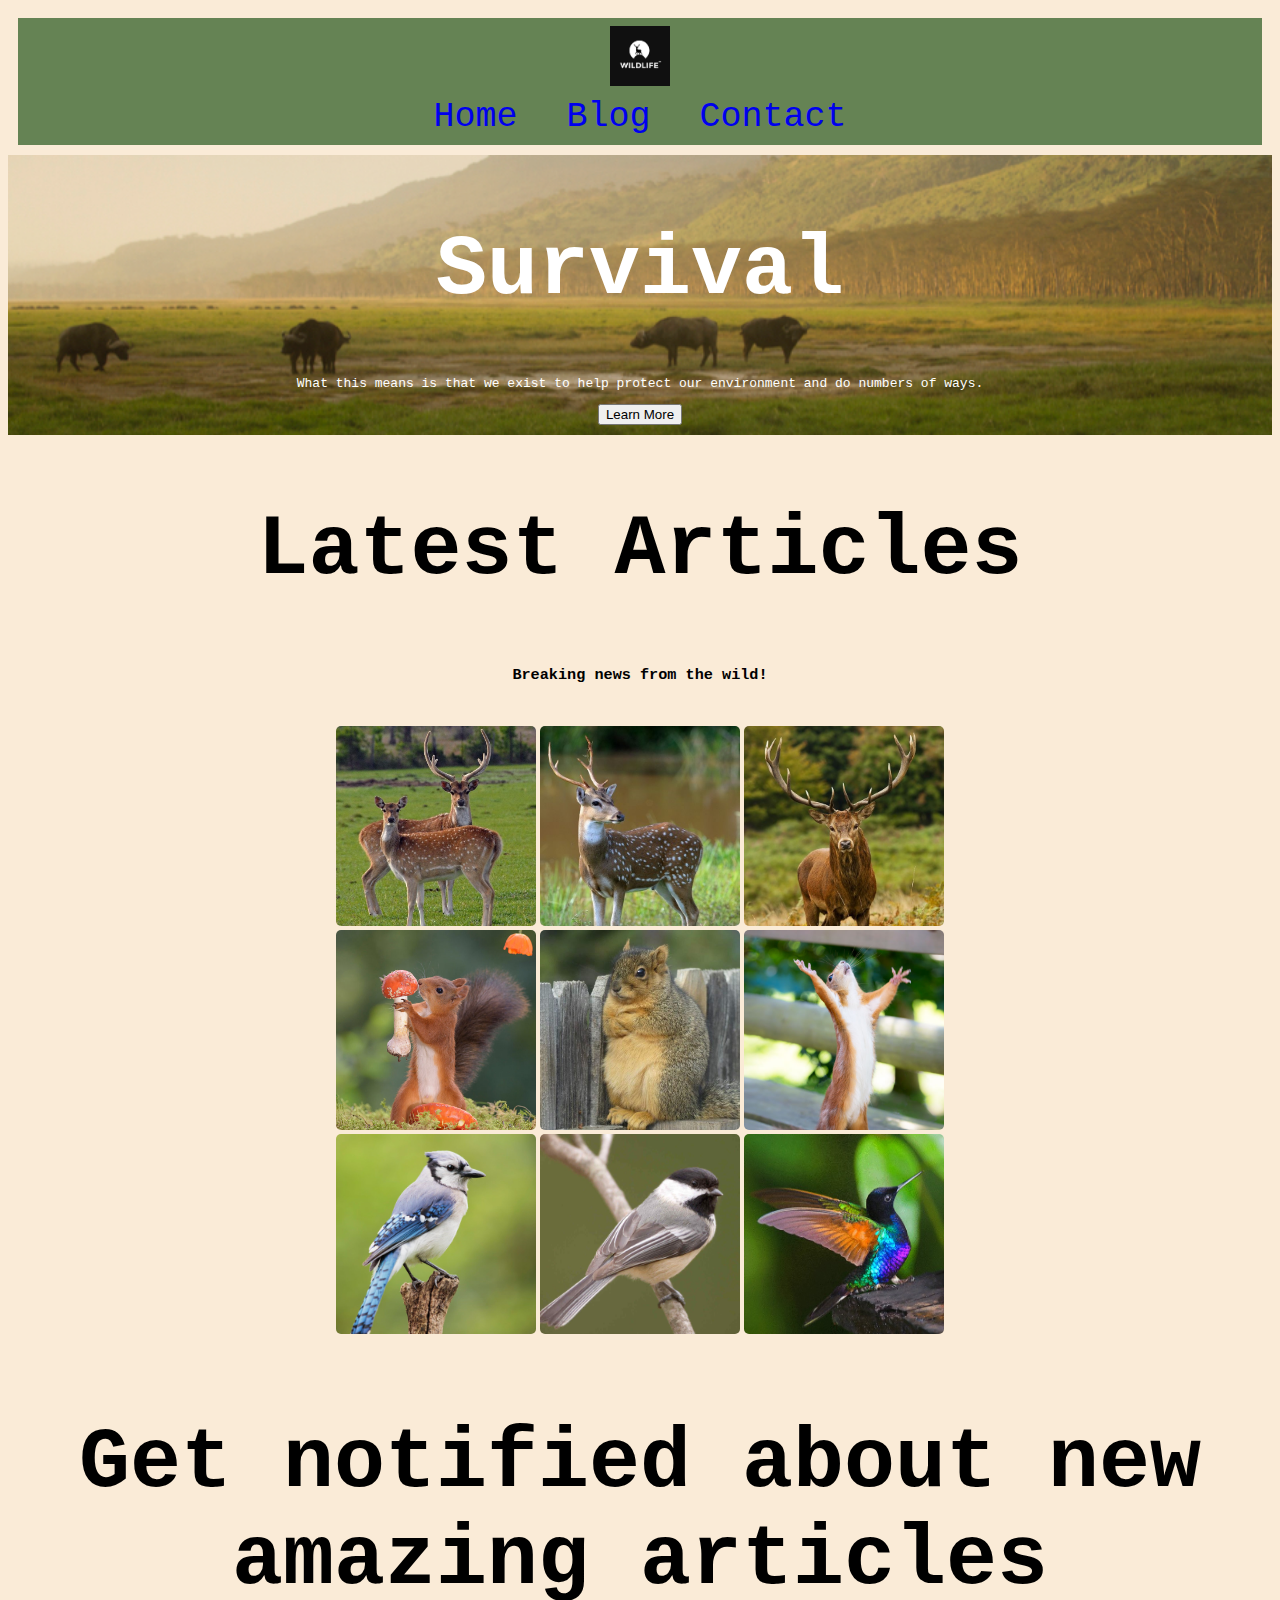
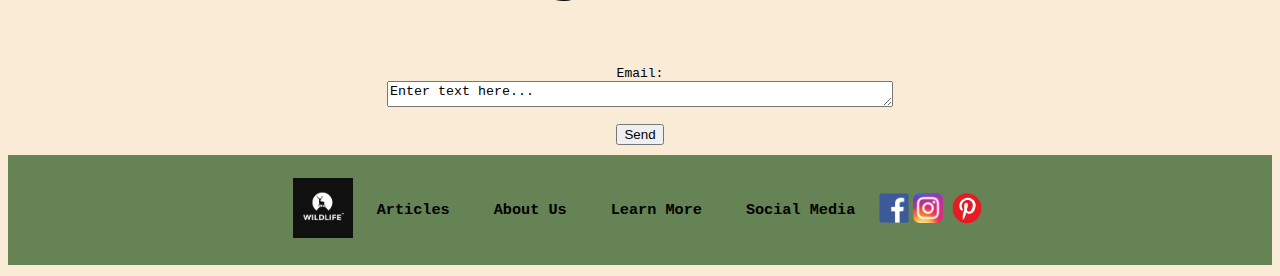
<file: Avenido-Midterm Exam/index.html>
<!DOCTYPE html>
<html>

<head>
    <link rel="stylesheet" href="style.css">
    <meta charset="utf-8">
    <meta name="viewport" content="width=device-width, initial-scale=1">
    <title> AVENIDO MIDTERM </title>


</head>

<body>

    <div class="container">
        <center>
            <section class="button-class">
                <section id="buttons">
                    <center>
                    <a href="#"> <img src="logo1.jpg" width="60" height="60"></a>
                </center>
                    <a href="#home"> Home </a>
                    <a href="#blog"> Blog </a>
                    <a href="#cont"> Contact </a>
        </center>
        </section>
        </section>
        <section class="home-class">

            <section id="home">
                <content>
                    <h1 style="color: white;"> Survival </h1>
                    <p style="color: white;"> What this means is that we exist to help protect our environment and do numbers of ways. </p>
                    <button type="button">Learn More</button>
            </section>
            </content>
        </section>

        <section class="blog-class">
            <section id="blog">
                <h1>Latest Articles</h1>
                <h3>Breaking news from the wild!</h3>
                <ul class="im-gal"></ul>

                <li>
                    <img id="myImg" src="deer1.jpg" width="200" height="200">
                    <img id="myImg" src="deer2.jpg" width="200" height="200">
                    <img id="myImg" src="deer3.jpg" width="200" height="200">
                </li>


                <li>
                    <img id="myImg" src="sq1.jpg" width="200" height="200">
                    <img id="myImg" src="sq2.jpg" width="200" height="200">
                    <img id="myImg" src="sq3.jpg" width="200" height="200">
                </li>


                <li>
                    <img id="myImg" src="bird1.jpg" width="200" height="200">
                    <img id="myImg" src="bird2.jpg" width="200" height="200">
                    <img id="myImg" src="bird3.jpg" width="200" height="200">
                </li>


            </section>
        </section>



        <section class="cont-class">
            <section id="cont">

                <h1>Get notified about new amazing articles</h1>


                <p>
                    <label for="email">Email:</label>
                    <br />
                    <textarea name="message" id="message" style="height: 20px; width: 500px;"
                        onclick="this.value=''">Enter text here...</textarea>
                </p>
                <button type="button">Send</button>
            </section>
        </section>

        <footer class="footer-class">
            <footer>
                <center>
                    <table>

                        <tr>
                            <td>
                                <img src="logo1.jpg" width="60" height="60">
                            </td>

                            <td>
                                <h3> Articles</h3>
                            </td>

                            <td>
                                <h3>About Us</h3>
                            </td>

                            <td>
                                <h3>Learn More</h3>
                            </td>

                            <td>
                                <h3> Social Media </h3>
                            <td> <img src="fb.png" width="30" height="30"> </td>
                            <td> <img src="insta.png" width="30" height="30"> </td>
                            <td> <img src="pin.png" width="40" height="42"> </td>

                            </td>

                    </table>
                </center>
            </footer>
        </footer>
    </div>




    <!-- The Modal -->
    <div id="myModal" class="modal">
        <span class="close">&times;</span>
        <img class="modal-content" id="modal-img">
        <div id="caption"></div>
    </div>

    <script>
        // Get the modal
        var modal = document.getElementById("myModal");

        // Get the image and insert it inside the modal - use its "alt" text as a caption
        var img = document.getElementById("myImg");
        var modalImg = document.getElementById("modal-img");
        var captionText = document.getElementById("caption");
        img.onclick = function () {
            modal.style.display = "block";
            modalImg.src = this.src;
            captionText.innerHTML = this.alt;
        }


        document.addEventListener("click", (e) => {
            const elem = e.target;
            if (elem.id === "myImg") {
                modal.style.display = "block";
                modalImg.src = elem.dataset.biggerSrc || elem.src;
                captionText.innerHTML = elem.alt;
            }
        })

        // Get the <span> element that closes the modal
        var span = document.getElementsByClassName("close")[0];

        // When the user clicks on <span> (x), close the modal
        span.onclick = function () {
            modal.style.display = "none";
        }
    </script>
</body>

</html>
</file>
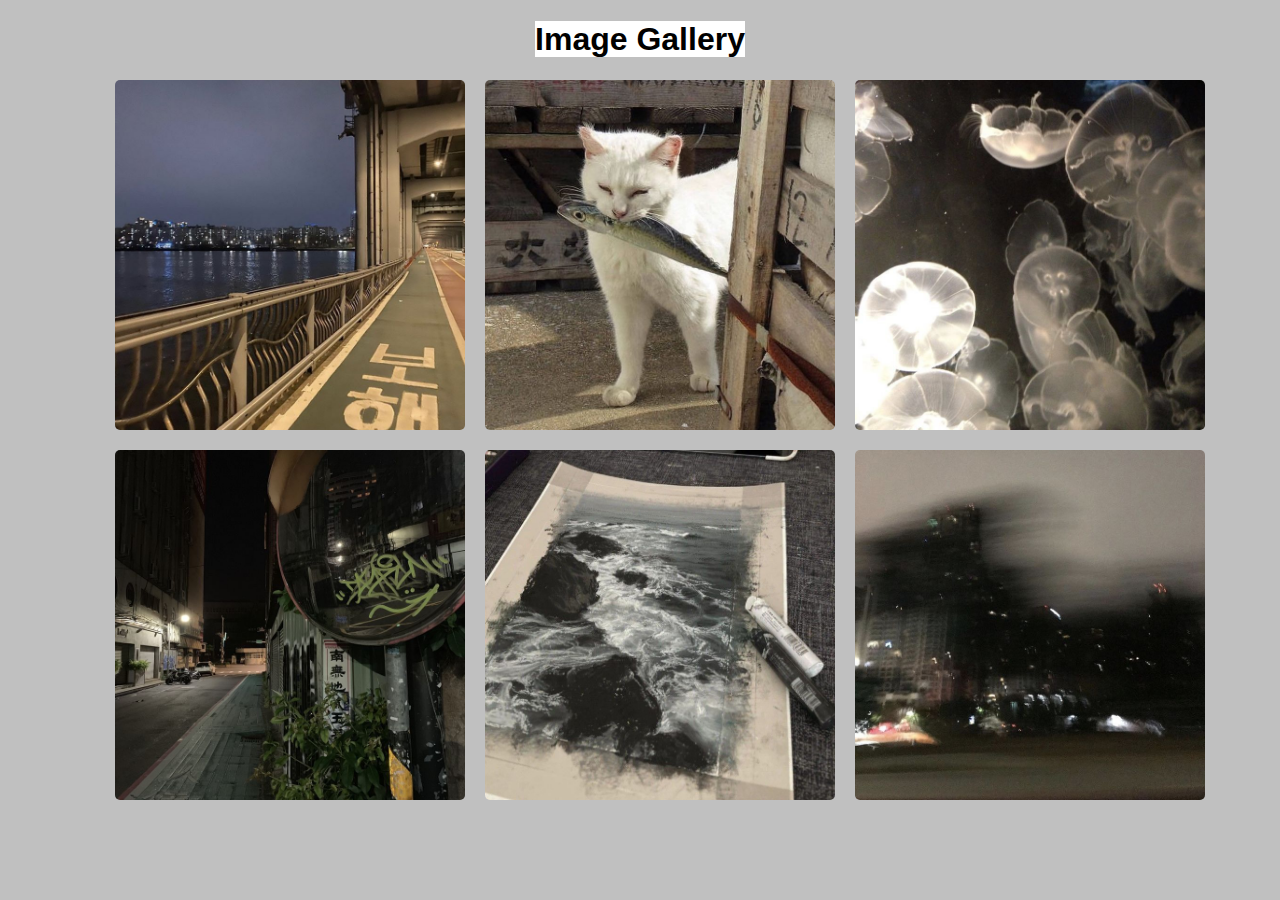
<file: TLA5_image gallery interactive/index.html>
<!DOCTYPE html>
<html>

<head>
    <style>
        .image-gallery {
            display: flex;
            flex-wrap: wrap;
            justify-content: center;
            gap: 20px;
        }

        .image-gallery>li {
            flex-basis: 350px;
        }

        .image-gallery li img {
            object-fit: cover;
            width: 100%;
            height: 100%;
            vertical-align: middle;
            border-radius: 5px;
        }

        ul {
            list-style-type: none;
        }

        h1 {
            text-align: center;
            font-family: Arial;
            background-size: contain;
        }

        h1 span {
            background-color: white;
        }

        body {
            background-color: #C0C0C0;
        }
    </style>
</head>

<body>



    <h1><span>Image Gallery</span> </h1>
    <ul class="image-gallery">
        <li> <img src="1.jpg"> </li>
        <li> <img src="2.jpg"> </li>
        <li> <img src="3.jpg"> </li>
        <li> <img src="4.jpg"> </li>
        <li> <img src="5.jpg"> </li>
        <li> <img src="6.jpg"> </li>
    </ul>
</body>

</html>
</file>
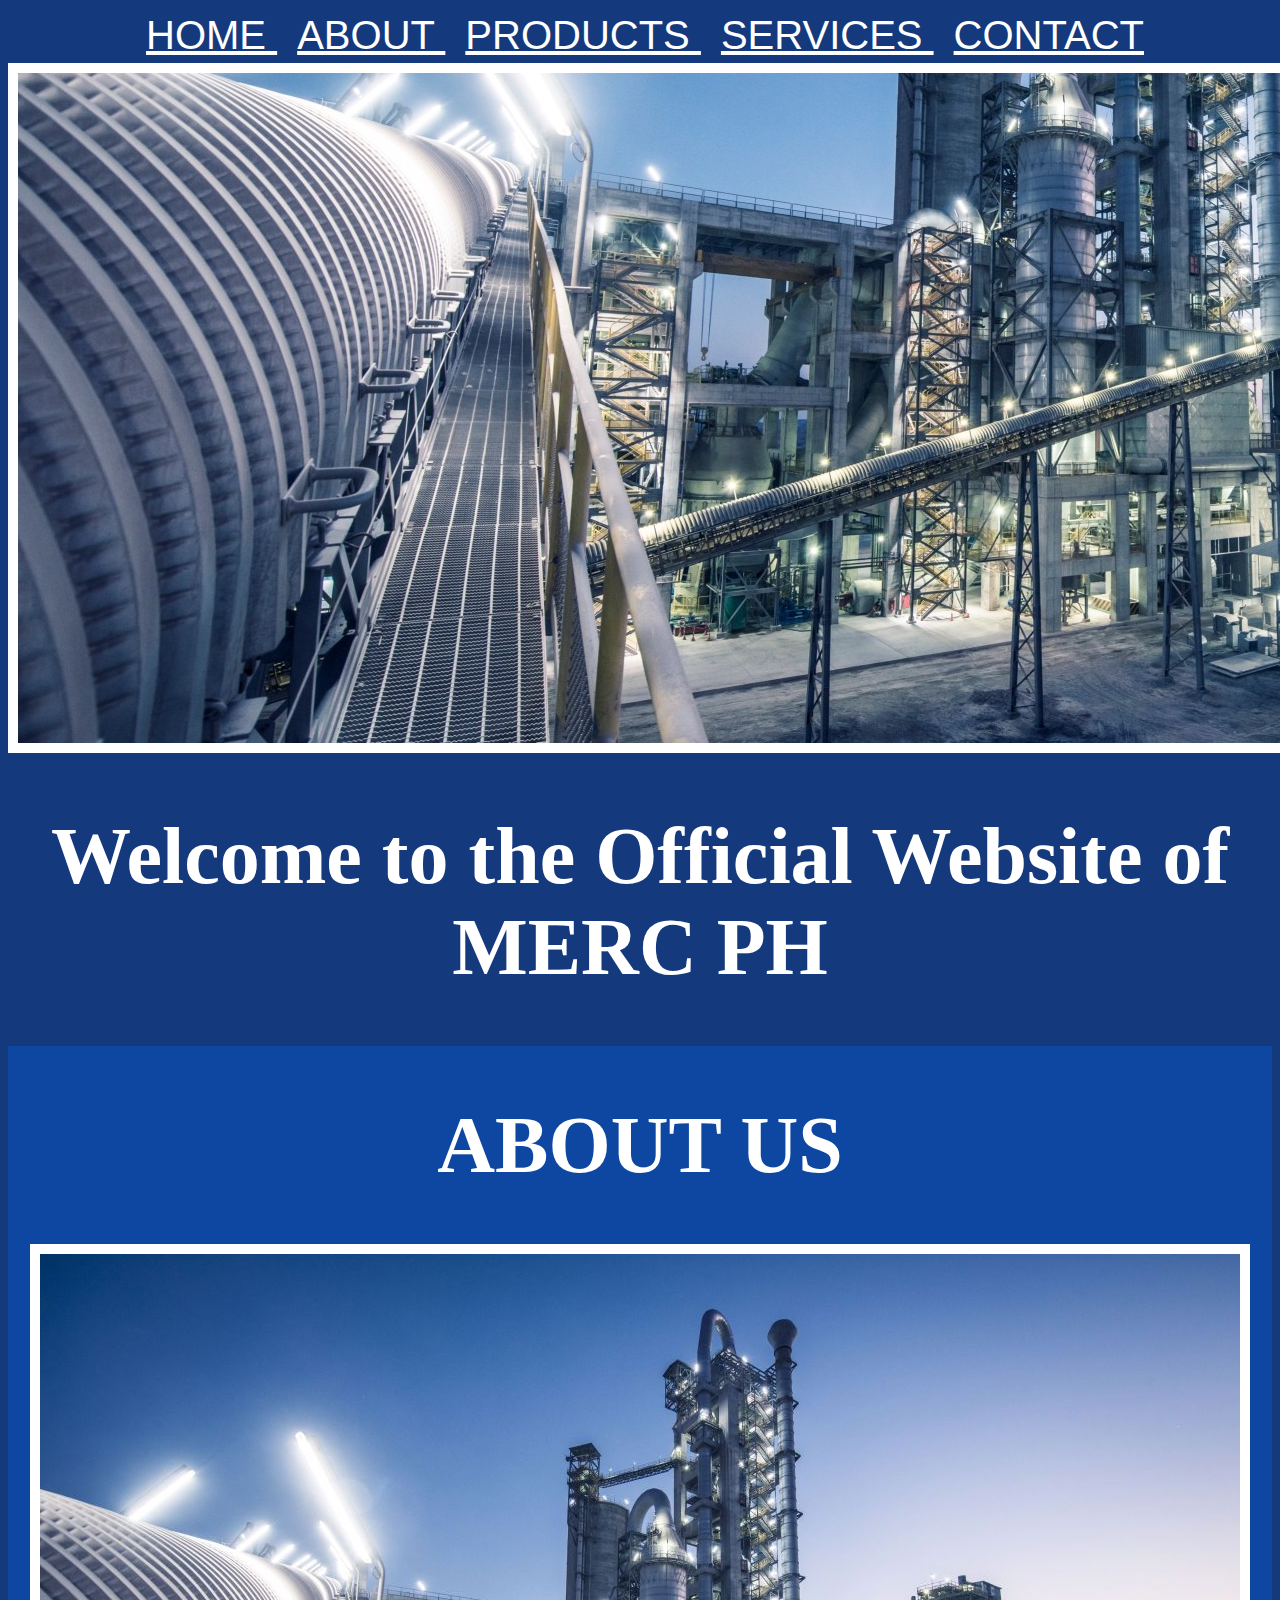
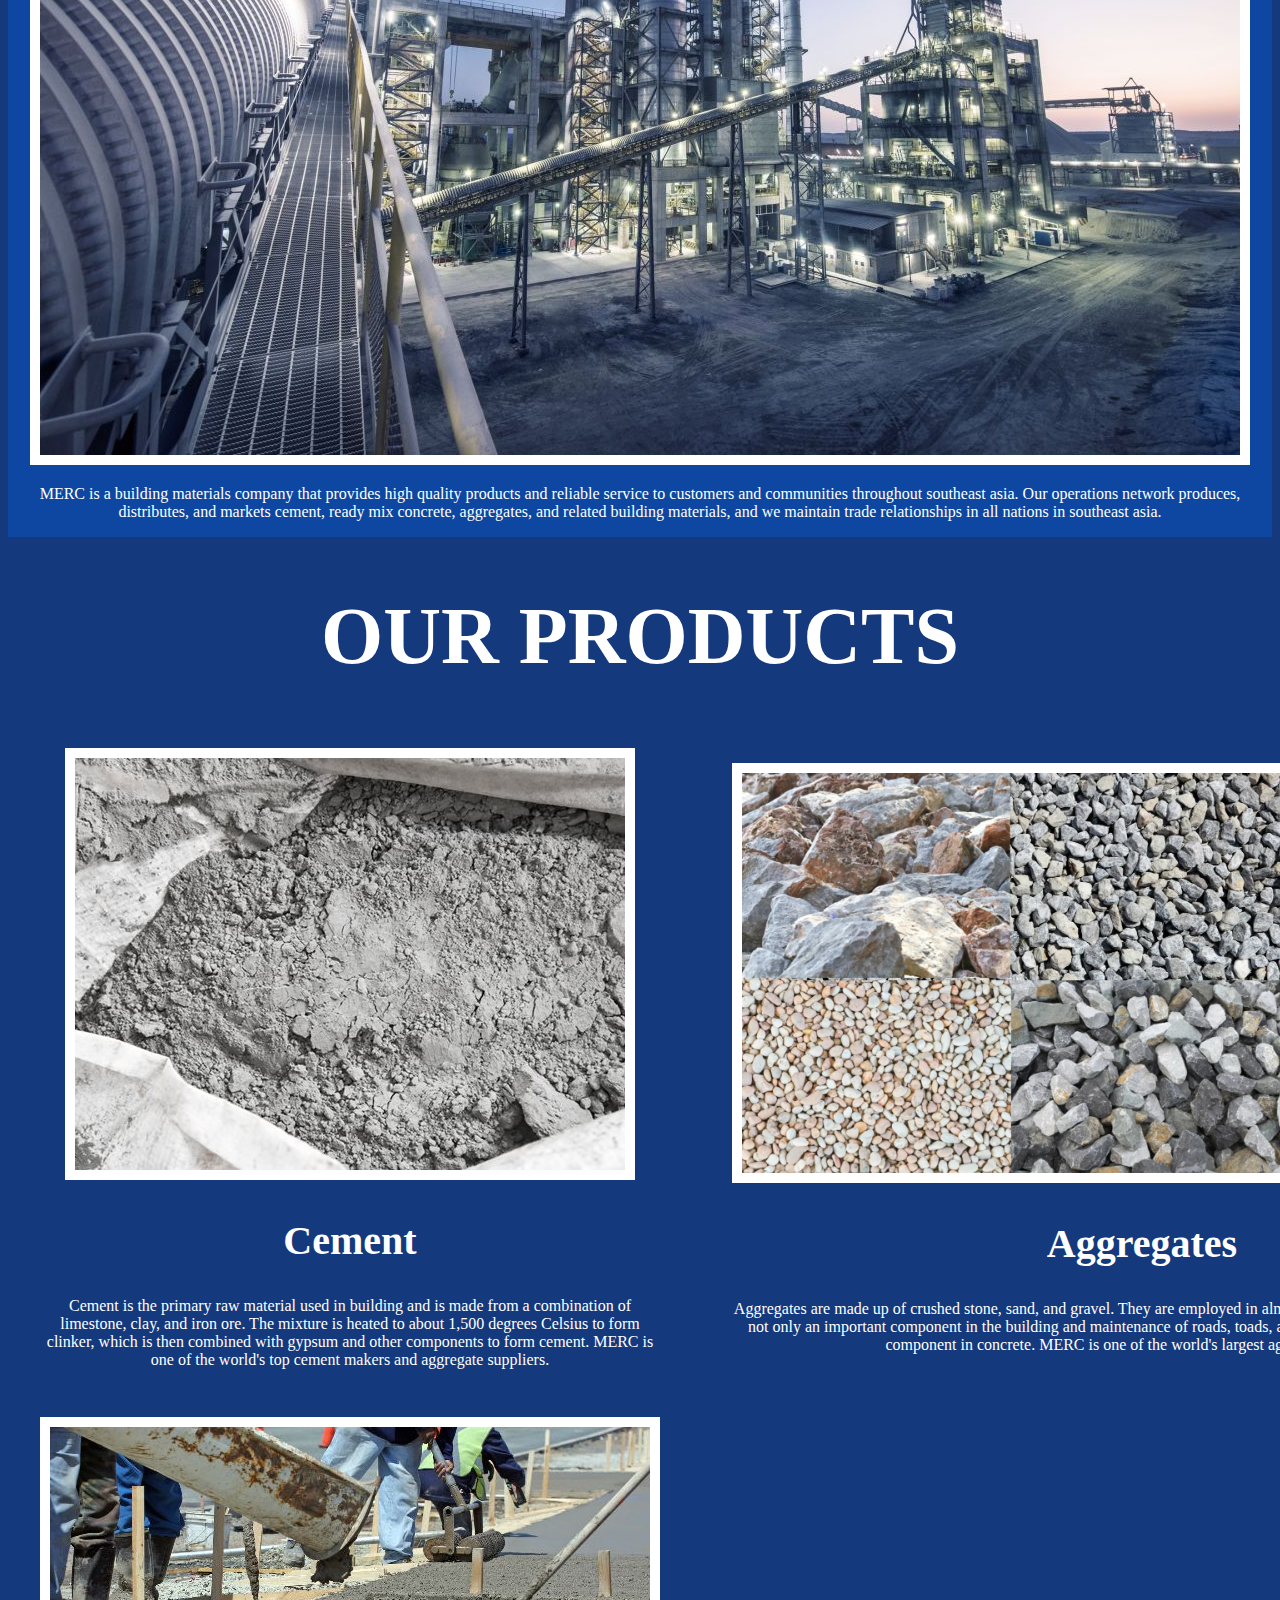
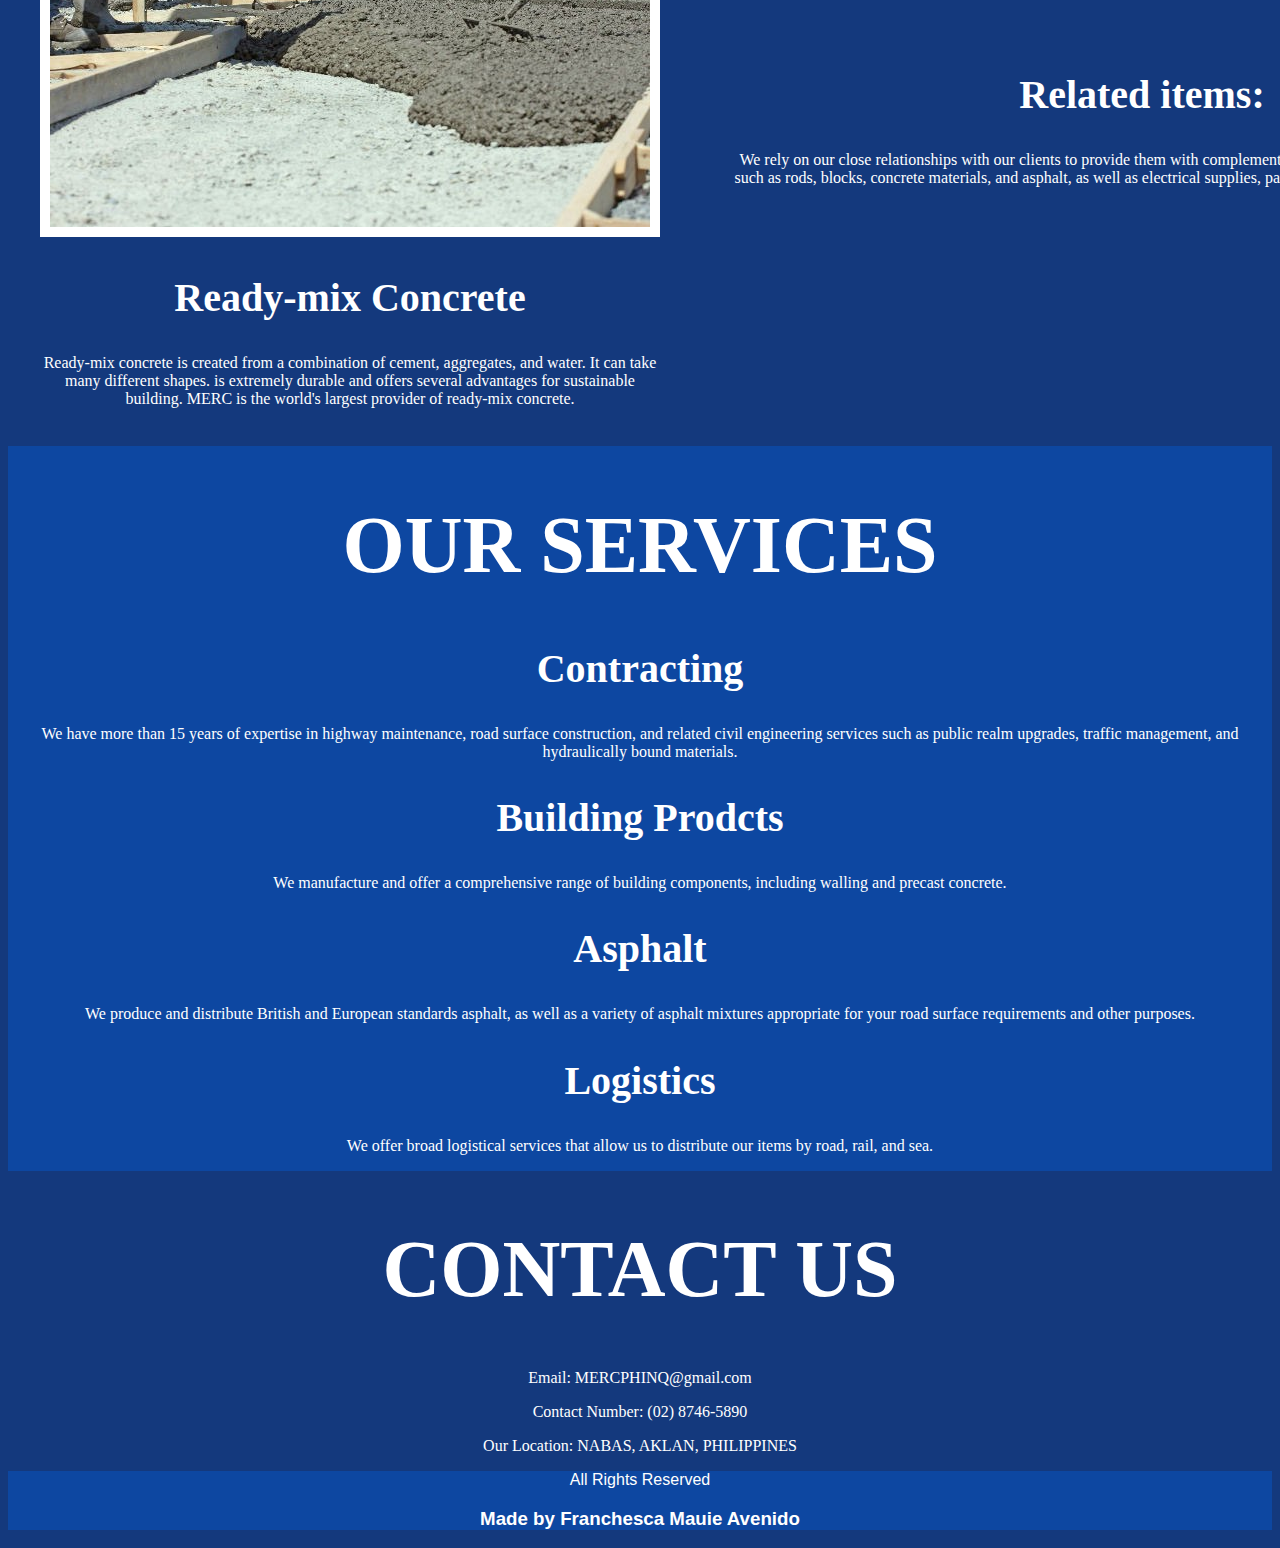
<file: website/index.html>
<!DOCTYPE html>
<html>

<head>
    <link rel="stylesheet" href="style.css">
    <meta charset="utf-8">
    <meta name="viewport" content="width=device-width, initial-scale=1">
    <title> MERC PH </title>
</head>

<body>
    <div id="body">
        <center>
            <section id="buttons">
                <a href="#home"> HOME </a>
                <a href="#about"> ABOUT </a>
                <a href="#prod"> PRODUCTS </a>
                <a href="#services"> SERVICES </a>
                <a href="#cont"> CONTACT </a>
        </center>
        </section>

        <section id="home">
            <img src="build2.jpg">
            <h1> Welcome to the Official Website of MERC PH </h1>
        </section>

        <section id="about">

            <h1> ABOUT US </h1>
            <img src="build1.jpeg">
            <p> MERC is a building materials company that provides high quality products and reliable service to
                customers and communities throughout southeast asia. Our operations network produces, distributes, and
                markets cement, ready mix concrete, aggregates, and related building materials, and we maintain trade
                relationships in all nations in southeast asia. </p>

        </section>

        <section id="prod">

            <h1> OUR PRODUCTS</h1>
            <center>
                <table>
                    <tr>
                        <td>
                            <img src="cement.jpg">
                            <h2> Cement </h2>
                            <p> Cement is the primary raw material used in building and is made from a combination of
                                limestone, clay, and iron ore. The mixture is heated to about 1,500 degrees Celsius to
                                form clinker, which is then combined with gypsum and other components to form cement.
                                MERC is one of the world's top cement makers and aggregate suppliers. </p>
                        </td>
                        <td>
                            <img src="aggregates.jpg" width="800" height="400">

                            <h2> Aggregates </h2>
                            <p> Aggregates are made up of crushed stone, sand, and gravel. They are employed in almost
                                every sort of building. Aggregates are not only an important component in the building
                                and maintenance of roads, toads, and streets, but they are also an essential component
                                in concrete. MERC is one of the world's largest aggregate providers. </p>
                        </td>
                    </tr>
                    <tr>
                        <td>
                            <img src="readymix.jpeg">
                            <h2> Ready-mix Concrete </h2>
                            <p> Ready-mix concrete is created from a combination of cement, aggregates, and water.
                                It can take many different shapes. is extremely durable and offers several advantages
                                for sustainable building. MERC is the world's largest provider of ready-mix concrete.
                            </p>
                        </td>
                        <td>
                            <h2> Related items: </h2>
                            <p> We rely on our close relationships with our clients to provide them with complementary
                                products for their construction needs, such as rods, blocks, concrete materials, and
                                asphalt, as well as electrical supplies, paint, tile, and timber, among other faxtures.
                            </p>
                        </td>
                    </tr>
                </table>
            </center>
        </section>

        <section id="services">
            <h1> OUR SERVICES </h1>
            <table>
                <h2> Contracting </h2>
                <p> We have more than 15 years of expertise in highway maintenance, road surface construction,
                    and
                    related civil engineering services such as public realm upgrades, traffic management, and
                    hydraulically bound materials. </p>
                <h2> Building Prodcts </h2>
                <p> We manufacture and offer a comprehensive range of building components, including walling and precast
                    concrete. </p>
                <h2> Asphalt </h2>
                <p> We produce and distribute British and European standards asphalt, as well as a variety of asphalt
                    mixtures appropriate for your road surface requirements and other purposes. </p>
                <h2> Logistics </h2>
                <p> We offer broad logistical services that allow us to distribute our items by road, rail, and sea.
                </p>
            </table>


        </section>

        <section id="cont">
            <h1>CONTACT US</h1>
            <p> Email: MERCPHINQ@gmail.com</p>
            <p> Contact Number: (02) 8746-5890 </p>
            <p> Our Location: NABAS, AKLAN, PHILIPPINES </p>
        </section>

        <footer>
            All Rights Reserved
            <h3> Made by Franchesca Mauie Avenido </h3>
        </footer>
    </div>
</body>

</html>
</file>
<file: Avenido-Midterm Exam/style.css>
body, th {
    text-align: center;
}

.ig {
    margin-left: auto;
    margin-right: auto;
  }

#home {



}

table {
    margin: 10px 10px;
}

h3 {
    padding: 10px;
    margin: 10px 10px;
}

 h1 {
    font-size: 85px;
 }


a {
    padding: 10px 12px;
    margin: 2px 2px;
}

h1, h2, h3, p,th,td {
    font-family: monospace;
}

p {
    color: black;
}

footer {
    background-color: #658354;
 
}

body {
    background-color: antiquewhite;
}

a {
    font-family: monospace;
    font-size: 35px;
    text-decoration: none;
}


.gallery {
    background-color: antiquewhite;
    box-sizing: border-box;
    width: fit-content;
    padding: 20px;
    border: 25px solid gray;
    margin: auto;

}


#myImg {
    border-radius: 5px;
    cursor: pointer;
    transition: 0.3s;
}

#myImg:hover {
    opacity: 0.7;
}


/* for image gallery */

/* The Modal (background) */
.modal {
    display: none;
    /* Hidden by default */
    position: fixed;
    /* Stay in place */
    z-index: 1;
    /* Sit on top */
    padding-top: 100px;
    /* Location of the box */
    left: 0;
    top: 0;
    width: 100%;
    /* Full width */
    height: 100%;
    /* Full height */
    overflow: auto;
    /* Enable scroll if needed */
    background-color: rgb(0, 0, 0);
    /* Fallback color */
    background-color: rgba(0, 0, 0, 0.9);
    /* Black w/ opacity */
}

/* Modal Content (image) */
.modal-content {
    margin: auto;
    display: block;
    width: 80%;
    max-width: 700px;
}


/* Add Animation */
.modal-content,
#caption {
    -webkit-animation-name: zoom;
    -webkit-animation-duration: 0.6s;
    animation-name: zoom;
    animation-duration: 0.6s;
}

@-webkit-keyframes zoom {
    from {
        -webkit-transform: scale(0)
    }

    to {
        -webkit-transform: scale(1)
    }
}

@keyframes zoom {
    from {
        transform: scale(0)
    }

    to {
        transform: scale(1)
    }
}

/* The Close Button */
.close {
    position: absolute;
    top: 15px;
    right: 35px;
    color: #f1f1f1;
    font-size: 40px;
    font-weight: bold;
    transition: 0.3s;
}

.close:hover,
.close:focus {
    color: #bbb;
    text-decoration: none;
    cursor: pointer;
}

/* 100% Image Width on Smaller Screens */
@media only screen and (max-width: 700px) {
    .modal-content {
        width: 100%;
    }
}


/* Use a media query to add a breakpoint at 800px: */
@media screen and (max-width: 800px) {
    .left, .main, .right {
      width: 100%; /* The width is 100%, when the viewport is 800px or smaller */
    }
  }


  .im-gal {
    display: flex;
    flex-wrap: wrap;
    justify-content: center;
    gap: 20px;
}

.im-gal>li {
    flex-basis: 350px;
}

.im-gal li img {
    object-fit: cover;
    width: 100%;
    height: 100%;
    vertical-align: middle;
    border-radius: 5px;
}

ul {
    list-style-type: none;
}

li {
    list-style: none
}

#buttons {
    background-color:#658354;
    padding: 8px 5px;

}

.container {
    display: flex;
    flex-flow: row wrap;
    text-align: center;
}

.container>* {
    padding: 10px;
    flex: 1 100%;

}

.button-class {

}

.home-class {
    background-image: url(homebg.jpg);
background-repeat: no-repeat;
background-position:50%;
background-size:cover;
position: contain; 
}

@media all and (min-width:800px) {

}


@media all and (min-width: 600px) {


}
</file>
<file: website/style.css>
h1 {
    font-family: Poppins;
    font-size: 80px;
}

nav {
    font-size: 40px;
    padding: 10px 14px;
    margin: 0;
    overflow: hidden;
    list-style: none;
    font-family: Arial;
    text-align: center;
}

a {
    float: center;
    padding: 10px 10px;
    color: white;
}

#buttons {

    color: black;
    font-size: 40px;
    padding: 5px 5px;
    font-family: Arial;
}


p {
    font-family: Arial;
    text-align: center;
    color: white;
    font-family: Poppins;

}


h1 {
    text-align: center;
    color: white;
    font-family: Poppins;
}

footer {
    background-color: #0D47A1;
    text-align: center;
    font-family: Arial;
    color: white;
    width: 100%;
}

h2 {
    font-family: Poppins;
    text-align: center;
    color: white;
    font-size: 40px;
}

table {
    text-align: center;
}

body {
    background-color: #14397d;
}


#about {
    background-color: #0D47A1;
    text-align: center;

}

#services {
    background-color: #0D47A1;
    text-align: left;

}


img {
    text-align: center;
    border: 10px solid white;
    object-fit: cover;
}



section {
    height: 100%;
    width: 100%;
    display: inline-block;
}

#home {
    text-align: center;
}

th,
td {
    padding-top: 10px;
    padding-bottom: 20px;
    padding-left: 30px;
    padding-right: 40px;
}

#body {
    width: 100%;
    height: 100%;
}
</file>
